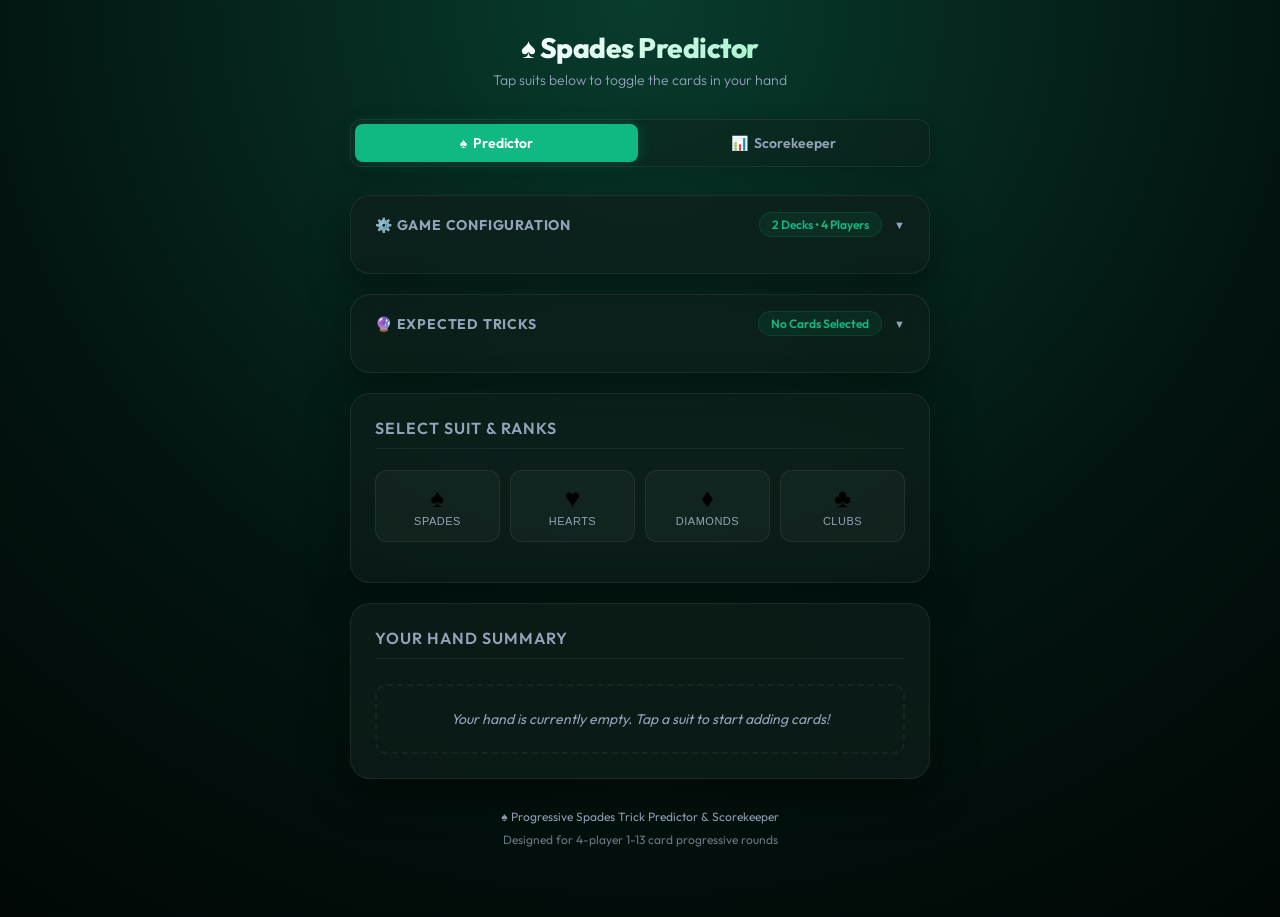
<file: index.html>
<!DOCTYPE html>
<html lang="en">
<head>
  <meta charset="UTF-8" />
  <meta name="viewport" content="width=device-width, initial-scale=1.0, maximum-scale=1.0, user-scalable=no" />
  <meta name="theme-color" content="#031510" />
  <title>Spades Trick Predictor</title>
  <link rel="stylesheet" href="styles.css" />
  <link rel="icon" href="data:image/svg+xml,<svg xmlns=%22http://www.w3.org/2000/svg%22 viewBox=%220 0 100 100%22><text y=%22.9em%22 font-size=%2290%22>♠️</text></svg>" />
</head>
<body>
  <main class="container">
    <header>
      <h1>♠ Spades Predictor</h1>
      <p>Tap suits below to toggle the cards in your hand</p>
    </header>

    <!-- Navigation Tabs Header -->
    <nav class="nav-tabs">
      <button id="tabPredictor" class="nav-tab-btn active" aria-label="Open Predictor">
        <span>♠</span> Predictor
      </button>
      <button id="tabScorekeeper" class="nav-tab-btn" aria-label="Open Scorekeeper">
        <span>📊</span> Scorekeeper
      </button>
    </nav>

    <!-- Predictor Screen Wrapper -->
    <div id="predictorScreen" class="view-screen">
      <!-- Game Configuration Settings -->
      <section id="configPanel" class="card-panel card-panel-collapsible">
        <button id="configHeader" class="config-header" type="button" aria-expanded="false">
          <div class="config-header-title">⚙️ Game Configuration</div>
          <div id="configHeaderSummary" class="config-header-summary">2 Decks • 4 Players</div>
          <div class="config-toggle-arrow">▼</div>
        </button>
        
        <div id="configDrawer" class="config-drawer">
          <div class="settings-panel" style="margin-top: 10px;">
            <div class="settings-row">
              <span class="settings-label">Number of Decks:</span>
              <div class="settings-pills" id="deckPills">
                <button class="settings-pill-btn" data-decks="1">1 Deck</button>
                <button class="settings-pill-btn active" data-decks="2">2 Decks</button>
                <button class="settings-pill-btn" data-decks="3">3 Decks</button>
              </div>
            </div>
            
            <div class="settings-row">
              <span class="settings-label">Number of Players:</span>
              <div class="settings-pills" id="playerPills">
                <button class="settings-pill-btn" data-players="2">2</button>
                <button class="settings-pill-btn active" data-players="4">4</button>
                <button class="settings-pill-btn" data-players="6">6</button>
                <button class="settings-pill-btn" data-players="8">8</button>
              </div>
            </div>
            
            <div id="settingsInfo" class="settings-info">
              2 Decks (104 cards) with 4 players. Maximum hand size is 13 cards.
            </div>
          </div>
        </div>
      </section>

      <!-- Dynamic Trick Prediction Panel -->
      <section id="predictionPanel" class="card-panel card-panel-collapsible">
        <button id="predictionHeader" class="config-header" type="button" aria-expanded="false">
          <div class="config-header-title">🔮 Expected Tricks</div>
          <div id="predictionHeaderSummary" class="config-header-summary">No Cards Selected</div>
          <div class="config-toggle-arrow">▼</div>
        </button>
        
        <div id="predictionDrawer" class="config-drawer">
          <div class="prediction-head" style="margin-top: 14px;">
            <div id="predictionCircle" class="prediction-circle">
              <div id="predTricks" class="prediction-number">—</div>
              <div class="prediction-subtext">Tricks</div>
            </div>
            
            <div class="prediction-summary">
              <span id="confidencePill" class="confidence-pill low">No Bid</span>
              <div class="stats-row">
                <span>Hand size: <strong id="handSize">0</strong></span>
                <span>Spades: <strong id="spadeCount">0</strong></span>
              </div>
            </div>
          </div>
          
          <h3 class="panel-title" style="margin-top: 14px; border-bottom: none; font-size: 14px;">Prediction Logic Breakdown</h3>
          <ul id="reasoningList" class="reasoning-list">
            <li class="empty-reason">Select cards above to calculate your expected Progressive Spades bid.</li>
          </ul>
        </div>
      </section>

    <!-- Card Input Selector Grid -->
    <section class="card-panel selector-section">
      <h2 class="panel-title">Select Suit & Ranks</h2>
      
      <!-- 4 Suit Row Buttons -->
      <div class="suit-tab-container">
        <button id="tabS" class="suit-tab-btn spade" data-suit="S" aria-label="Select Spades">
          <span class="suit-icon">♠</span>
          <span class="suit-label">Spades</span>
        </button>
        <button id="tabH" class="suit-tab-btn heart" data-suit="H" aria-label="Select Hearts">
          <span class="suit-icon">♥</span>
          <span class="suit-label">Hearts</span>
        </button>
        <button id="tabD" class="suit-tab-btn diamond" data-suit="D" aria-label="Select Diamonds">
          <span class="suit-icon">♦</span>
          <span class="suit-label">Diamonds</span>
        </button>
        <button id="tabC" class="suit-tab-btn club" data-suit="C" aria-label="Select Clubs">
          <span class="suit-icon">♣</span>
          <span class="suit-label">Clubs</span>
        </button>
      </div>

      <!-- Ranks Drawer Container -->
      <div id="ranksDrawer" class="ranks-drawer">
        <div class="drawer-info">
          <span id="activeSuitText">Configure Suit</span>
          <span>Tap ranks to toggle</span>
        </div>
        
        <!-- 13 Card Ranks Grid -->
        <div class="ranks-grid">
          <button class="rank-pill" data-rank="A">A<span class="rank-badge"></span></button>
          <button class="rank-pill" data-rank="K">K<span class="rank-badge"></span></button>
          <button class="rank-pill" data-rank="Q">Q<span class="rank-badge"></span></button>
          <button class="rank-pill" data-rank="J">J<span class="rank-badge"></span></button>
          <button class="rank-pill" data-rank="10">10<span class="rank-badge"></span></button>
          <button class="rank-pill" data-rank="9">9<span class="rank-badge"></span></button>
          <button class="rank-pill" data-rank="8">8<span class="rank-badge"></span></button>
          <button class="rank-pill" data-rank="7">7<span class="rank-badge"></span></button>
          <button class="rank-pill" data-rank="6">6<span class="rank-badge"></span></button>
          <button class="rank-pill" data-rank="5">5<span class="rank-badge"></span></button>
          <button class="rank-pill" data-rank="4">4<span class="rank-badge"></span></button>
          <button class="rank-pill" data-rank="3">3<span class="rank-badge"></span></button>
          <button class="rank-pill" data-rank="2">2<span class="rank-badge"></span></button>
          
          <!-- None / Clear Suit Button (14th Option) -->
          <button id="nonePill" class="rank-pill none-pill">Select None</button>
        </div>
      </div>
    </section>

    <!-- Hand Summary Dashboard -->
    <section class="card-panel">
      <h2 class="panel-title">Your Hand Summary</h2>
      <div id="handDashboard" class="hand-dashboard">
        <!-- Placeholder when hand is empty -->
        <div id="emptyPlaceholder" class="hand-empty-placeholder">
          Your hand is currently empty. Tap a suit to start adding cards!
        </div>
        
        <!-- Individual suit rows (hidden or structured dynamically) -->
        <div id="suitRowS" class="hand-suit-row empty hidden" data-suit="S">
          <div class="hand-suit-badge suit-S">♠</div>
          <div id="suitChipsS" class="hand-suit-chips"></div>
        </div>
        
        <div id="suitRowH" class="hand-suit-row empty hidden" data-suit="H">
          <div class="hand-suit-badge suit-H">♥</div>
          <div id="suitChipsH" class="hand-suit-chips"></div>
        </div>
        
        <div id="suitRowD" class="hand-suit-row empty hidden" data-suit="D">
          <div class="hand-suit-badge suit-D">♦</div>
          <div id="suitChipsD" class="hand-suit-chips"></div>
        </div>
        
        <div id="suitRowC" class="hand-suit-row empty hidden" data-suit="C">
          <div class="hand-suit-badge suit-C">♣</div>
          <div id="suitChipsC" class="hand-suit-chips"></div>
        </div>
      </div>
    </section>
    </div> <!-- End Predictor Screen Wrapper -->

    <!-- Scorekeeper Screen Wrapper -->
    <div id="scorekeeperScreen" class="view-screen hidden">
      <!-- 1. Total Scores Standing Banner -->
      <section class="card-panel">
        <h2 class="panel-title">Current Match Standings</h2>
        <div class="scoreboard-standings">
          <div class="standing-team team-a">
            <input type="text" id="teamANameInput" class="standing-name-input" value="Team A" placeholder="Edit Team A" autocomplete="off" spellcheck="false" aria-label="Team A Name" />
            <div id="scoreTeamA" class="standing-score">0</div>
            <span class="standing-bags">Bags: <strong id="bagsTeamA">0 / 10</strong></span>
          </div>
          
          <div class="standing-team team-b">
            <input type="text" id="teamBNameInput" class="standing-name-input" value="Team B" placeholder="Edit Team B" autocomplete="off" spellcheck="false" aria-label="Team B Name" />
            <div id="scoreTeamB" class="standing-score">0</div>
            <span class="standing-bags">Bags: <strong id="bagsTeamB">0 / 10</strong></span>
          </div>
        </div>
      </section>

      <!-- 2. Interactive Input Panel + Rules Selection -->
      <section class="card-panel">
        <h2 class="panel-title">Log Round Results</h2>
        
        <div class="settings-panel">
          <!-- Rules config toggle -->
          <div class="rules-toggle-container">
            <span>Scoring Ruleset:</span>
            <select id="rulesSelect" class="rules-select">
              <option value="progressive">Progressive Spades (No Bag Limit, No Nil)</option>
              <option value="standard">Standard Spades (10 Bags = -100pts, Nil = 100pts)</option>
            </select>
          </div>

          <!-- Input fields -->
          <div class="round-input-grid">
            <!-- Headers -->
            <div></div>
            <div class="grid-header-label" style="text-align: center;">Team Bid</div>
            <div class="grid-header-label" style="text-align: center;">Tricks Won</div>

            <!-- Team A -->
            <div class="grid-team-label team-a" id="labelTeamA">Team A</div>
            <div>
              <input type="number" id="bidTeamA" class="form-number-input" placeholder="0" min="0" max="13" />
            </div>
            <div>
              <input type="number" id="actualTeamA" class="form-number-input" placeholder="0" min="0" max="13" />
            </div>

            <!-- Team B -->
            <div class="grid-team-label team-b" id="labelTeamB">Team B</div>
            <div>
              <input type="number" id="bidTeamB" class="form-number-input" placeholder="0" min="0" max="13" />
            </div>
            <div>
              <input type="number" id="actualTeamB" class="form-number-input" placeholder="0" min="0" max="13" />
            </div>
          </div>

          <!-- Buttons -->
          <div class="btn-row">
            <button id="submitRoundBtn" class="score-btn primary">Submit Round</button>
            <button id="resetMatchBtn" class="score-btn secondary">Reset Match</button>
          </div>
        </div>
      </section>

      <!-- 3. Scoreboard History Ledger -->
      <section class="card-panel">
        <h2 class="panel-title">Scoreboard History</h2>
        <div class="scoreboard-table-container">
          <table class="scoreboard-table">
            <thead>
              <tr>
                <th>Round</th>
                <th id="headerTeamA">Team A (Bid/Act)</th>
                <th id="headerScoreA">Team A Score</th>
                <th id="headerTeamB">Team B (Bid/Act)</th>
                <th id="headerScoreB">Team B Score</th>
              </tr>
            </thead>
            <tbody id="scoreboardBody">
              <tr>
                <td colspan="5" style="color: var(--text-muted); font-style: italic; padding: 20px 0;">
                  No rounds recorded yet. Submit scores above!
                </td>
              </tr>
            </tbody>
          </table>
        </div>
      </section>
    </div> <!-- End Scorekeeper Screen Wrapper -->

    <footer>
      <div>♠ Progressive Spades Trick Predictor & Scorekeeper</div>
      <div style="margin-top: 4px; opacity: 0.7;">Designed for 4-player 1-13 card progressive rounds</div>
    </footer>
  </main>

  <script src="app.js"></script>
</body>
</html>
</file>
<file: styles.css>
/* Custom Premium Typography & Visual Design System */
@import url('https://fonts.googleapis.com/css2?family=Outfit:wght@300;400;500;600;700;800&display=swap');

:root {
  /* Color Palette (Sleek Dark Velvet-Table HSL Theme) */
  --bg: #031510;
  --bg-gradient: radial-gradient(circle at top, #083c2e 0%, #031410 60%, #010806 100%);
  --card-bg: rgba(15, 30, 26, 0.7);
  --card-glow: 0 12px 40px rgba(0, 0, 0, 0.5), 0 0 30px rgba(16, 185, 129, 0.05);
  --border: rgba(255, 255, 255, 0.07);
  --border-hover: rgba(255, 255, 255, 0.15);
  --text: #f8fafc;
  --text-muted: #94a3b8;
  
  /* Brand/Suit Colors */
  --accent: #10b981; /* Glowing Emerald */
  --accent-hover: #34d399;
  
  --suit-spade: #3b82f6; /* Electric Blue for Spades */
  --suit-spade-bg: rgba(59, 130, 246, 0.15);
  --suit-spade-border: rgba(59, 130, 246, 0.3);
  
  --suit-club: #10b981; /* Neon Emerald for Clubs */
  --suit-club-bg: rgba(16, 185, 129, 0.15);
  --suit-club-border: rgba(16, 185, 129, 0.3);
  
  --suit-red: #ef4444; /* Vibrant Crimson for Hearts/Diamonds */
  --suit-red-bg: rgba(239, 68, 68, 0.15);
  --suit-red-border: rgba(239, 68, 68, 0.3);
  
  --gold: #fbbf24; /* Amber Gold for Predictions */
  --danger: #ef4444;
  
  --radius-lg: 20px;
  --radius-md: 12px;
  --radius-sm: 8px;
  
  --transition-fast: 0.15s ease;
  --transition-normal: 0.25s cubic-bezier(0.4, 0, 0.2, 1);
}

* {
  box-sizing: border-box;
  margin: 0;
  padding: 0;
}

.hidden {
  display: none !important;
}

body {
  font-family: 'Outfit', -apple-system, BlinkMacSystemFont, "Segoe UI", Roboto, sans-serif;
  background: var(--bg);
  background-image: var(--bg-gradient);
  color: var(--text);
  min-height: 100vh;
  display: flex;
  justify-content: center;
  align-items: flex-start;
  -webkit-tap-highlight-color: transparent;
  padding: 20px 10px 60px;
}

/* Base Layout Container */
.container {
  width: 100%;
  max-width: 580px;
  display: flex;
  flex-direction: column;
  gap: 20px;
}

/* Premium Header styling */
header {
  text-align: center;
  padding: 10px 0;
  display: flex;
  flex-direction: column;
  align-items: center;
  gap: 6px;
}

header h1 {
  font-size: 28px;
  font-weight: 800;
  letter-spacing: -0.5px;
  background: linear-gradient(135deg, #ffffff 0%, #a7f3d0 100%);
  -webkit-background-clip: text;
  -webkit-text-fill-color: transparent;
  display: flex;
  align-items: center;
  gap: 8px;
}

header p {
  font-size: 14px;
  color: var(--text-muted);
  font-weight: 300;
}

/* Glassmorphic Card Panel */
.card-panel {
  background: var(--card-bg);
  border: 1px solid var(--border);
  border-radius: var(--radius-lg);
  padding: 24px;
  box-shadow: var(--card-glow);
  backdrop-filter: blur(20px);
  -webkit-backdrop-filter: blur(20px);
  display: flex;
  flex-direction: column;
  gap: 20px;
  transition: border-color var(--transition-normal);
}

.card-panel:hover {
  border-color: var(--border-hover);
}

.panel-title {
  font-size: 16px;
  font-weight: 600;
  text-transform: uppercase;
  letter-spacing: 1px;
  color: var(--text-muted);
  border-bottom: 1px solid rgba(255, 255, 255, 0.05);
  padding-bottom: 10px;
  margin-bottom: 5px;
}

/* Hand Summary Dashboard */
.hand-dashboard {
  display: flex;
  flex-direction: column;
  gap: 12px;
}

.hand-empty-placeholder {
  text-align: center;
  padding: 24px;
  border: 2px dashed rgba(255, 255, 255, 0.05);
  border-radius: var(--radius-md);
  color: var(--text-muted);
  font-size: 14px;
  font-style: italic;
}

.hand-suit-row {
  display: flex;
  align-items: center;
  gap: 14px;
  padding: 8px 12px;
  background: rgba(255, 255, 255, 0.02);
  border: 1px solid rgba(255, 255, 255, 0.03);
  border-radius: var(--radius-md);
  min-height: 54px;
}

.hand-suit-row.empty {
  opacity: 0.35;
}

.hand-suit-badge {
  font-size: 22px;
  font-weight: 700;
  width: 32px;
  display: flex;
  justify-content: center;
  align-items: center;
}

.hand-suit-badge.suit-S { color: var(--suit-spade); }
.hand-suit-badge.suit-H { color: var(--suit-red); }
.hand-suit-badge.suit-D { color: var(--suit-red); }
.hand-suit-badge.suit-C { color: var(--suit-club); }

.hand-suit-chips {
  display: flex;
  flex-wrap: wrap;
  gap: 6px;
  flex: 1;
}

/* Dynamic Glowing Card Chips */
.card-chip {
  padding: 6px 10px;
  background: rgba(255, 255, 255, 0.04);
  border: 1px solid var(--border);
  color: var(--text);
  font-size: 13px;
  font-weight: 600;
  border-radius: var(--radius-sm);
  display: flex;
  align-items: center;
  gap: 4px;
  animation: popIn 0.25s cubic-bezier(0.34, 1.56, 0.64, 1);
  box-shadow: 0 2px 8px rgba(0, 0, 0, 0.2);
}

.card-chip.spade {
  background: var(--suit-spade-bg);
  border-color: var(--suit-spade-border);
  box-shadow: 0 0 10px rgba(59, 130, 246, 0.1);
}

.card-chip.club {
  background: var(--suit-club-bg);
  border-color: var(--suit-club-border);
  box-shadow: 0 0 10px rgba(16, 185, 129, 0.1);
}

.card-chip.red {
  background: var(--suit-red-bg);
  border-color: var(--suit-red-border);
  box-shadow: 0 0 10px rgba(239, 68, 68, 0.1);
}

.card-chip.red .suit-symbol {
  color: var(--suit-red);
}

.card-chip.spade .suit-symbol {
  color: var(--suit-spade);
}

.card-chip.club .suit-symbol {
  color: var(--suit-club);
}

/* Interactive Card Input Section */
.selector-section {
  display: flex;
  flex-direction: column;
  gap: 16px;
}

/* 4 Suit Selector Row */
.suit-tab-container {
  display: grid;
  grid-template-columns: repeat(4, 1fr);
  gap: 10px;
}

.suit-tab-btn {
  background: rgba(255, 255, 255, 0.03);
  border: 1px solid var(--border);
  border-radius: var(--radius-md);
  padding: 14px 0;
  cursor: pointer;
  display: flex;
  flex-direction: column;
  align-items: center;
  gap: 4px;
  transition: all var(--transition-normal);
}

.suit-tab-btn .suit-icon {
  font-size: 26px;
  line-height: 1;
}

.suit-tab-btn .suit-label {
  font-size: 11px;
  font-weight: 500;
  text-transform: uppercase;
  letter-spacing: 0.5px;
  color: var(--text-muted);
}

.suit-tab-btn:hover {
  background: rgba(255, 255, 255, 0.06);
  border-color: var(--border-hover);
  transform: translateY(-2px);
}

/* Active states for suit tabs */
.suit-tab-btn.active.spade {
  background: var(--suit-spade-bg);
  border-color: var(--suit-spade);
  box-shadow: 0 0 20px rgba(59, 130, 246, 0.2);
}
.suit-tab-btn.active.spade .suit-icon, .suit-tab-btn.active.spade .suit-label {
  color: var(--suit-spade);
}

.suit-tab-btn.active.club {
  background: var(--suit-club-bg);
  border-color: var(--suit-club);
  box-shadow: 0 0 20px rgba(16, 185, 129, 0.2);
}
.suit-tab-btn.active.club .suit-icon, .suit-tab-btn.active.club .suit-label {
  color: var(--suit-club);
}

.suit-tab-btn.active.heart, .suit-tab-btn.active.diamond {
  background: var(--suit-red-bg);
  border-color: var(--suit-red);
  box-shadow: 0 0 20px rgba(239, 68, 68, 0.2);
}
.suit-tab-btn.active.heart .suit-icon, .suit-tab-btn.active.heart .suit-label,
.suit-tab-btn.active.diamond .suit-icon, .suit-tab-btn.active.diamond .suit-label {
  color: var(--suit-red);
}

/* Ranks Grid Drawer */
.ranks-drawer {
  overflow: hidden;
  max-height: 0;
  opacity: 0;
  transition: all var(--transition-normal);
  display: flex;
  flex-direction: column;
  gap: 14px;
}

.ranks-drawer.open {
  max-height: 400px;
  opacity: 1;
  padding-top: 10px;
}

.drawer-info {
  display: flex;
  justify-content: space-between;
  align-items: center;
  font-size: 13px;
  color: var(--text-muted);
}

.drawer-info span strong {
  color: var(--text);
}

.ranks-grid {
  display: grid;
  grid-template-columns: repeat(4, 1fr);
  gap: 8px;
}

/* Rank pill styles */
.rank-pill {
  background: rgba(255, 255, 255, 0.03);
  border: 1px solid var(--border);
  color: var(--text);
  font-size: 15px;
  font-weight: 600;
  padding: 12px 0;
  border-radius: var(--radius-md);
  cursor: pointer;
  transition: all var(--transition-fast);
  display: flex;
  justify-content: center;
  align-items: center;
  user-select: none;
  position: relative;
}

.rank-pill:hover {
  background: rgba(255, 255, 255, 0.07);
  border-color: var(--border-hover);
}

.rank-pill:active {
  transform: scale(0.95);
}

/* Active states for rank selectors matching the suit colors */
.ranks-drawer.spade .rank-pill.active {
  background: var(--suit-spade);
  border-color: var(--suit-spade);
  color: #fff;
  box-shadow: 0 0 15px rgba(59, 130, 246, 0.4);
}

.ranks-drawer.club .rank-pill.active {
  background: var(--suit-club);
  border-color: var(--suit-club);
  color: #fff;
  box-shadow: 0 0 15px rgba(16, 185, 129, 0.4);
}

.ranks-drawer.heart .rank-pill.active,
.ranks-drawer.diamond .rank-pill.active {
  background: var(--suit-red);
  border-color: var(--suit-red);
  color: #fff;
  box-shadow: 0 0 15px rgba(239, 68, 68, 0.4);
}

/* Special None option style */
.rank-pill.none-pill {
  grid-column: span 4;
  background: rgba(239, 68, 68, 0.08);
  border-color: rgba(239, 68, 68, 0.2);
  color: var(--danger);
  font-size: 14px;
  font-weight: 600;
  letter-spacing: 0.5px;
}

.rank-pill.none-pill:hover {
  background: rgba(239, 68, 68, 0.15);
  border-color: var(--danger);
}

/* Trick Predictions Visuals */
.prediction-head {
  display: flex;
  align-items: center;
  justify-content: space-between;
  gap: 16px;
  padding: 10px 0;
}

.prediction-circle {
  width: 90px;
  height: 90px;
  border-radius: 50%;
  background: radial-gradient(circle, rgba(16, 185, 129, 0.15) 0%, rgba(16, 185, 129, 0.02) 100%);
  border: 2px solid var(--accent);
  display: flex;
  flex-direction: column;
  justify-content: center;
  align-items: center;
  box-shadow: 0 0 25px rgba(16, 185, 129, 0.2);
  animation: pulseGlow 3s infinite alternate;
  flex-shrink: 0;
}

.prediction-circle.has-bid {
  border-color: var(--gold);
  background: radial-gradient(circle, rgba(251, 191, 36, 0.15) 0%, rgba(251, 191, 36, 0.02) 100%);
  box-shadow: 0 0 25px rgba(251, 191, 36, 0.2);
}

.prediction-number {
  font-size: 38px;
  font-weight: 800;
  line-height: 1;
  color: var(--text);
}

.prediction-circle.has-bid .prediction-number {
  color: var(--gold);
}

.prediction-subtext {
  font-size: 10px;
  text-transform: uppercase;
  letter-spacing: 0.5px;
  color: var(--text-muted);
  margin-top: 2px;
}

.prediction-summary {
  display: flex;
  flex-direction: column;
  gap: 6px;
  flex: 1;
}

.confidence-pill {
  align-self: flex-start;
  font-size: 12px;
  font-weight: 600;
  padding: 4px 12px;
  border-radius: 999px;
  text-transform: uppercase;
  letter-spacing: 0.5px;
}

.confidence-pill.low {
  background: rgba(239, 68, 68, 0.15);
  border: 1px solid rgba(239, 68, 68, 0.3);
  color: #f87171;
}

.confidence-pill.med {
  background: rgba(251, 191, 36, 0.15);
  border: 1px solid rgba(251, 191, 36, 0.3);
  color: #fbbf24;
}

.confidence-pill.high {
  background: rgba(16, 185, 129, 0.15);
  border: 1px solid rgba(16, 185, 129, 0.3);
  color: #34d399;
}

.stats-row {
  display: flex;
  gap: 16px;
  font-size: 13px;
  color: var(--text-muted);
  margin-top: 4px;
}

.stats-row strong {
  color: var(--text);
}

/* Custom Reasoning List */
.reasoning-list {
  list-style: none;
  display: flex;
  flex-direction: column;
  gap: 8px;
  margin-top: 10px;
}

.reasoning-list li {
  font-size: 13.5px;
  line-height: 1.5;
  padding: 10px 14px;
  background: rgba(255, 255, 255, 0.02);
  border: 1px solid rgba(255, 255, 255, 0.04);
  border-left: 3px solid var(--accent);
  border-radius: var(--radius-sm);
  color: #e2e8f0;
  animation: slideIn 0.3s ease;
}

.reasoning-list li.trump-reason {
  border-left-color: var(--suit-spade);
}

.reasoning-list li.side-suit-reason {
  border-left-color: var(--suit-red);
}

.reasoning-list li.special-reason {
  border-left-color: var(--gold);
}

.reasoning-list li.empty-reason {
  border-left-color: var(--text-muted);
  color: var(--text-muted);
  font-style: italic;
  background: transparent;
  border-style: dashed;
  border-left-style: dashed;
}

/* Premium Footer */
footer {
  text-align: center;
  font-size: 12px;
  color: var(--text-muted);
  padding: 10px 0;
  display: flex;
  flex-direction: column;
  gap: 4px;
}

footer a {
  color: var(--accent);
  text-decoration: none;
}

footer a:hover {
  text-decoration: underline;
}

/* CSS Keyframe Animations */
@keyframes popIn {
  0% { transform: scale(0.85); opacity: 0; }
  100% { transform: scale(1); opacity: 1; }
}

@keyframes slideIn {
  0% { transform: translateY(8px); opacity: 0; }
  100% { transform: translateY(0); opacity: 1; }
}

@keyframes pulseGlow {
  0% { box-shadow: 0 0 15px rgba(16, 185, 129, 0.1); }
  100% { box-shadow: 0 0 30px rgba(16, 185, 129, 0.25); }
}

/* Custom Responsive Adjustments */
@media (max-width: 480px) {
  body {
    padding: 10px 5px 40px;
  }
  .card-panel {
    padding: 18px;
    gap: 16px;
  }
  header h1 {
    font-size: 24px;
  }
  .suit-tab-btn {
    padding: 10px 0;
  }
  .suit-tab-btn .suit-icon {
    font-size: 22px;
  }
  .rank-pill {
    font-size: 14px;
    padding: 10px 0;
  }
  .prediction-circle {
    width: 80px;
    height: 80px;
  }
  .prediction-number {
    font-size: 32px;
  }
}

/* --- New Phase 1 Game Settings Panel & Counter Badge Styles --- */
.settings-panel {
  display: flex;
  flex-direction: column;
  gap: 14px;
}

.settings-row {
  display: flex;
  align-items: center;
  justify-content: space-between;
  gap: 14px;
  flex-wrap: wrap;
}

.settings-label {
  font-size: 14px;
  font-weight: 600;
  color: var(--text-muted);
  text-transform: uppercase;
  letter-spacing: 0.5px;
}

.settings-pills {
  display: flex;
  gap: 6px;
}

.settings-pill-btn {
  background: rgba(255, 255, 255, 0.03);
  border: 1px solid var(--border);
  color: var(--text-muted);
  font-size: 13px;
  font-weight: 600;
  padding: 8px 14px;
  border-radius: var(--radius-sm);
  cursor: pointer;
  transition: all var(--transition-fast);
}

.settings-pill-btn:hover {
  background: rgba(255, 255, 255, 0.08);
  color: var(--text);
}

.settings-pill-btn.active {
  background: var(--accent);
  border-color: var(--accent);
  color: #fff;
  box-shadow: 0 0 12px rgba(16, 185, 129, 0.25);
}

.settings-info {
  font-size: 12px;
  color: var(--text-muted);
  font-style: italic;
  text-align: center;
  border-top: 1px solid rgba(255, 255, 255, 0.04);
  padding-top: 10px;
  margin-top: 4px;
}

/* Rank pill counter badge positioning */
.rank-badge {
  position: absolute;
  top: 4px;
  right: 4px;
  font-size: 9px;
  font-weight: 800;
  background: rgba(0, 0, 0, 0.4);
  color: #fff;
  padding: 2px 4px;
  border-radius: 4px;
  line-height: 1;
  display: none;
  border: 1px solid rgba(255, 255, 255, 0.15);
}

.rank-pill.active .rank-badge {
  display: block;
}

/* Counter indicator inside Hand chips */
.card-chip .chip-count {
  font-size: 10px;
  background: rgba(255, 255, 255, 0.2);
  color: #fff;
  padding: 1px 4px;
  border-radius: 4px;
  margin-left: 2px;
  font-weight: 800;
}

/* --- Phase 2 Scorekeeper Layout & Navigation Styles --- */
.nav-tabs {
  display: flex;
  background: rgba(15, 30, 26, 0.4);
  border: 1px solid var(--border);
  border-radius: var(--radius-md);
  padding: 4px;
  margin-bottom: 8px;
  gap: 4px;
  box-shadow: 0 4px 20px rgba(0, 0, 0, 0.2);
}

.nav-tab-btn {
  flex: 1;
  background: transparent;
  border: none;
  color: var(--text-muted);
  font-size: 14px;
  font-weight: 600;
  padding: 10px 0;
  cursor: pointer;
  border-radius: var(--radius-sm);
  transition: all var(--transition-fast);
  display: flex;
  justify-content: center;
  align-items: center;
  gap: 6px;
  font-family: 'Outfit', sans-serif;
}

.nav-tab-btn:hover {
  color: var(--text);
  background: rgba(255, 255, 255, 0.03);
}

.nav-tab-btn.active {
  background: var(--accent);
  color: #fff;
  box-shadow: 0 0 15px rgba(16, 185, 129, 0.25);
}

/* Tab screens view controllers */
.view-screen {
  display: flex;
  flex-direction: column;
  gap: 20px;
}

.view-screen.hidden {
  display: none !important;
}

/* Scoreboard standings layout */
.scoreboard-standings {
  display: grid;
  grid-template-columns: 1fr 1fr;
  gap: 16px;
  text-align: center;
}

.standing-team {
  padding: 14px;
  background: rgba(255, 255, 255, 0.02);
  border: 1px solid rgba(255, 255, 255, 0.03);
  border-radius: var(--radius-md);
  display: flex;
  flex-direction: column;
  gap: 4px;
  box-shadow: 0 4px 10px rgba(0, 0, 0, 0.15);
}

.standing-team.team-a {
  border-left: 3px solid var(--suit-spade);
}

.standing-team.team-b {
  border-left: 3px solid var(--suit-red);
}

.standing-name {
  font-size: 12px;
  font-weight: 700;
  text-transform: uppercase;
  letter-spacing: 0.8px;
  color: var(--text-muted);
}

.standing-score {
  font-size: 34px;
  font-weight: 800;
  line-height: 1;
  margin: 6px 0;
}

.standing-team.team-a .standing-score {
  color: var(--suit-spade);
  text-shadow: 0 0 15px rgba(59, 130, 246, 0.2);
}

.standing-team.team-b .standing-score {
  color: var(--suit-red);
  text-shadow: 0 0 15px rgba(239, 68, 68, 0.2);
}

.standing-bags {
  font-size: 11px;
  color: var(--text-muted);
  font-weight: 500;
}

.standing-bags strong {
  color: var(--gold);
}

/* Round input forms */
.round-input-grid {
  display: grid;
  grid-template-columns: 1.2fr 1fr 1fr;
  gap: 10px 14px;
  align-items: center;
}

.grid-header-label {
  font-size: 11px;
  font-weight: 700;
  text-transform: uppercase;
  letter-spacing: 0.5px;
  color: var(--text-muted);
  padding-bottom: 4px;
  border-bottom: 1px solid rgba(255, 255, 255, 0.05);
}

.grid-team-label {
  font-size: 14px;
  font-weight: 600;
}

.grid-team-label.team-a { color: var(--suit-spade); }
.grid-team-label.team-b { color: var(--suit-red); }

.form-number-input {
  width: 100%;
  background: rgba(255, 255, 255, 0.02);
  border: 1px solid var(--border);
  color: var(--text);
  font-size: 15px;
  font-weight: 600;
  padding: 8px;
  border-radius: var(--radius-sm);
  text-align: center;
  outline: none;
  font-family: 'Outfit', sans-serif;
  transition: all var(--transition-fast);
}

.form-number-input:focus {
  border-color: var(--accent);
  background: rgba(16, 185, 129, 0.05);
  box-shadow: 0 0 10px rgba(16, 185, 129, 0.15);
}

/* Rule config checkbox layouts */
.rules-toggle-container {
  display: flex;
  justify-content: space-between;
  align-items: center;
  background: rgba(255, 255, 255, 0.01);
  border: 1px solid rgba(255, 255, 255, 0.03);
  padding: 10px 14px;
  border-radius: var(--radius-md);
  font-size: 13.5px;
}

.rules-select {
  background: rgba(15, 30, 26, 0.85);
  border: 1px solid var(--border);
  color: var(--text);
  padding: 6px 10px;
  font-size: 12px;
  font-weight: 600;
  border-radius: var(--radius-sm);
  outline: none;
  cursor: pointer;
  font-family: 'Outfit', sans-serif;
}

/* Action button rows */
.btn-row {
  display: flex;
  gap: 10px;
  margin-top: 6px;
}

.score-btn {
  flex: 1;
  border: none;
  border-radius: var(--radius-md);
  padding: 12px 0;
  font-size: 14px;
  font-weight: 700;
  cursor: pointer;
  font-family: 'Outfit', sans-serif;
  transition: all var(--transition-fast);
}

.score-btn.primary {
  background: var(--accent);
  color: #fff;
  box-shadow: 0 4px 15px rgba(16, 185, 129, 0.2);
}

.score-btn.primary:hover {
  background: var(--accent-hover);
  transform: translateY(-1px);
}

.score-btn.secondary {
  background: rgba(255, 255, 255, 0.03);
  border: 1px solid var(--border);
  color: var(--text-muted);
}

.score-btn.secondary:hover {
  background: rgba(255, 255, 255, 0.06);
  color: var(--text);
}

.score-btn:active {
  transform: scale(0.985);
}

/* Scrollable Scoreboard Ledger Table */
.scoreboard-table-container {
  overflow-x: auto;
  border: 1px solid var(--border);
  border-radius: var(--radius-md);
  background: rgba(0, 0, 0, 0.15);
}

.scoreboard-table {
  width: 100%;
  border-collapse: collapse;
  font-size: 13px;
  text-align: center;
  min-width: 440px;
}

.scoreboard-table th {
  background: rgba(255, 255, 255, 0.02);
  color: var(--text-muted);
  font-weight: 600;
  font-size: 11px;
  text-transform: uppercase;
  letter-spacing: 0.5px;
  padding: 10px 6px;
  border-bottom: 1px solid var(--border);
}

.scoreboard-table td {
  padding: 10px 6px;
  border-bottom: 1px solid rgba(255, 255, 255, 0.03);
  color: var(--text);
}

.scoreboard-table tr:last-child td {
  border-bottom: none;
}

.scoreboard-table tr:hover td {
  background: rgba(255, 255, 255, 0.01);
}

.scoreboard-table td.score-success {
  color: #34d399; /* Neon Emerald for Win */
  font-weight: 700;
}

.scoreboard-table td.score-fail {
  color: #f87171; /* Neon Red for Set */
  font-weight: 700;
}

.scoreboard-table td.score-bags {
  font-size: 10px;
  color: var(--gold);
  font-weight: 600;
}

/* responsive grid adjustments for scoreboard standings */
@media (max-width: 400px) {
  .scoreboard-standings {
    grid-template-columns: 1fr;
    gap: 10px;
  }
}

/* Inline editable team name input styles */
.standing-name-input {
  font-size: 12px;
  font-weight: 700;
  text-transform: uppercase;
  letter-spacing: 0.8px;
  color: var(--text-muted);
  background: transparent;
  border: none;
  border-bottom: 1px dashed transparent;
  text-align: center;
  width: 100%;
  outline: none;
  cursor: pointer;
  font-family: 'Outfit', sans-serif;
  transition: all var(--transition-fast);
}

.standing-name-input:hover, .standing-name-input:focus {
  border-bottom-color: rgba(255, 255, 255, 0.15);
  color: var(--text);
}

/* --- Collapsible Game Configuration Panel Accordion Styles --- */
.config-header {
  display: flex;
  justify-content: space-between;
  align-items: center;
  cursor: pointer;
  user-select: none;
  transition: padding var(--transition-normal);
  background: transparent;
  border: none;
  width: 100%;
  padding: 0;
  text-align: left;
  font-family: inherit;
  outline: none;
}

.config-header-title {
  font-size: 14px;
  font-weight: 700;
  display: flex;
  align-items: center;
  gap: 8px;
  color: var(--text-muted);
  text-transform: uppercase;
  letter-spacing: 0.8px;
}

.config-header-summary {
  font-size: 12px;
  font-weight: 600;
  color: var(--accent);
  background: rgba(16, 185, 129, 0.08);
  padding: 4px 12px;
  border-radius: 999px;
  display: inline-flex;
  align-items: center;
  gap: 6px;
  border: 1px solid rgba(16, 185, 129, 0.15);
  margin-left: auto;
  margin-right: 12px;
  font-family: 'Outfit', sans-serif;
  transition: all var(--transition-fast);
}

.config-header:hover .config-header-summary {
  background: rgba(16, 185, 129, 0.15);
  color: var(--accent-hover);
  border-color: rgba(16, 185, 129, 0.3);
}

.config-toggle-arrow {
  font-size: 11px;
  color: var(--text-muted);
  transition: transform var(--transition-normal);
}

/* Accordion expanded transitions */
.card-panel-collapsible {
  padding: 16px 24px;
}

.card-panel-collapsible.expanded {
  padding-bottom: 24px;
}

.card-panel-collapsible.expanded .config-header {
  border-bottom: 1px solid rgba(255, 255, 255, 0.05);
  padding-bottom: 12px;
  margin-bottom: 14px;
}

.card-panel-collapsible.expanded .config-toggle-arrow {
  transform: rotate(180deg);
  color: var(--text);
}

.config-drawer {
  max-height: 0;
  overflow: hidden;
  opacity: 0;
  transition: max-height var(--transition-normal), opacity var(--transition-normal);
}

.card-panel-collapsible.expanded .config-drawer {
  max-height: 800px; /* High ceiling to fit detailed reasoning lists */
  opacity: 1;
}

@media (max-width: 480px) {
  .card-panel-collapsible {
    padding: 12px 18px;
  }
  .config-header-summary {
    font-size: 11px;
    padding: 2px 8px;
    margin-right: 8px;
  }
}
</file>
